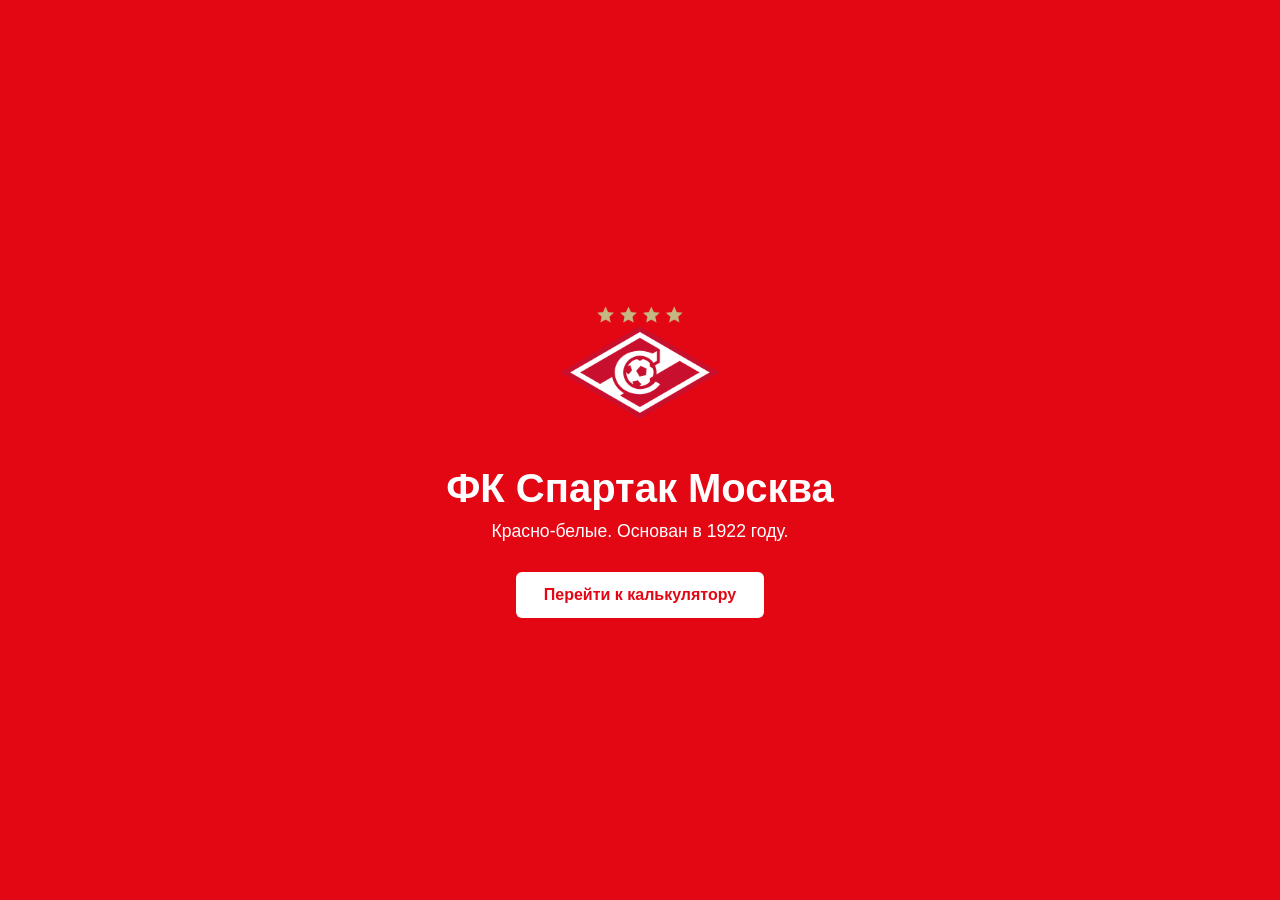
<file: index.html>
<!DOCTYPE html>
<html lang="ru">

<head>
  <meta charset="UTF-8">
  <title>ФК Спартак Москва</title>
  <link rel="stylesheet" href="home.css">
</head>

<body>
  <div class="home">
    <img class="logo" src="spartak.png" alt="Эмблема Спартака">
    <h1>ФК Спартак Москва</h1>
    <p>Красно-белые. Основан в 1922 году.</p>
    <a class="go-btn" href="calculator.html">Перейти к калькулятору</a>
  </div>
</body>

</html>
</file>
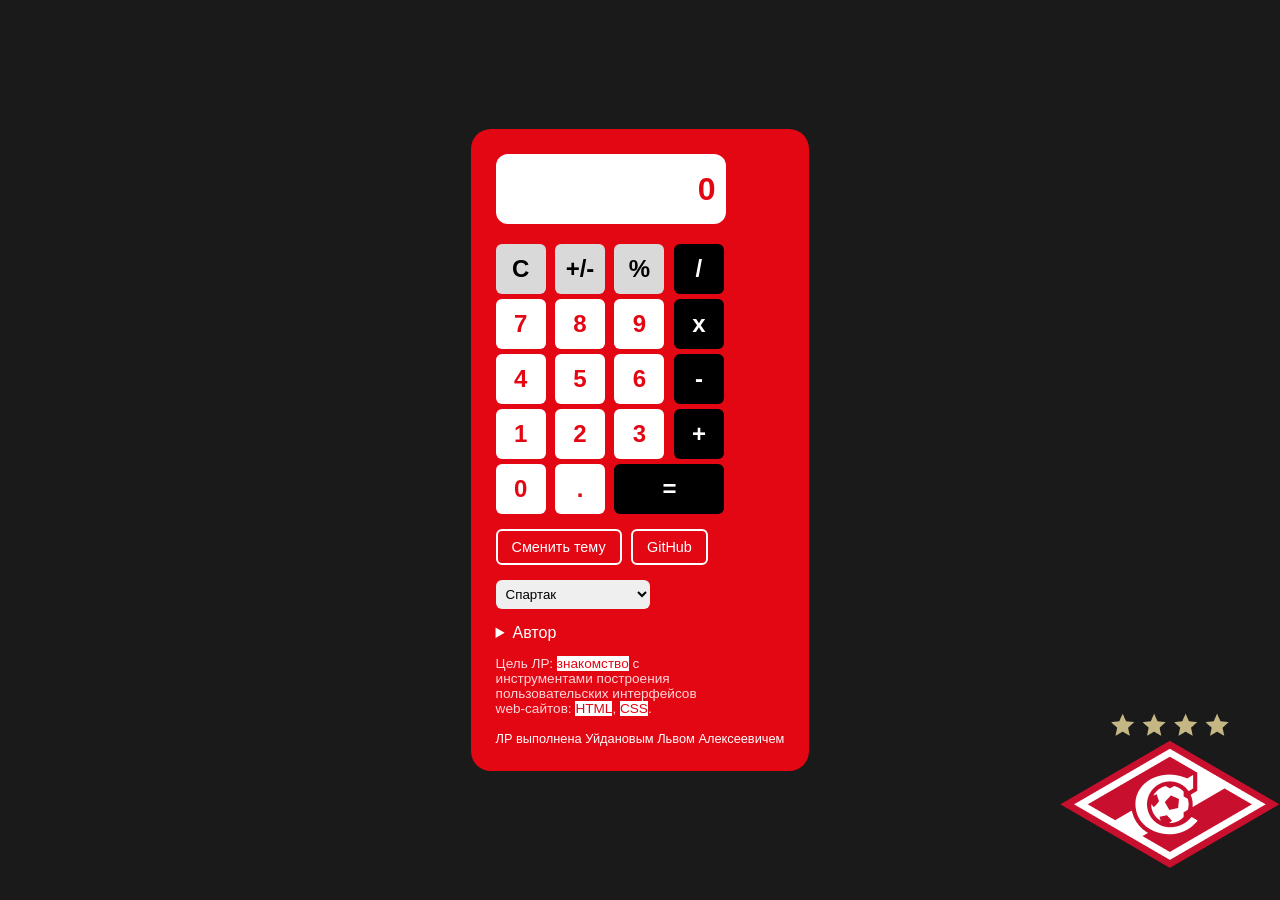
<file: calculator.html>
<!DOCTYPE html>
<html lang="ru">

<head>
  <meta charset="UTF-8">
  <title>Калькулятор</title>
  <link rel="stylesheet" href="style.css">
  <script type="text/javascript" src="script.js"></script>
</head>

<body>
  <div class="calculator">

    <div id="result" class="result">
      0
    </div>

    <div>
      <div>
        <button id="btn_op_clear" class="my-btn secondary">C</button>
        <button id="btn_op_sign" class="my-btn secondary">+/-</button>
        <button id="btn_op_percent" class="my-btn secondary">%</button>
        <button id="btn_op_div" class="my-btn primary">/</button>
      </div>

      <div>
        <button id="btn_digit_7" class="my-btn">7</button>
        <button id="btn_digit_8" class="my-btn">8</button>
        <button id="btn_digit_9" class="my-btn">9</button>
        <button id="btn_op_mult" class="my-btn primary">x</button>
      </div>

      <div>
        <button id="btn_digit_4" class="my-btn">4</button>
        <button id="btn_digit_5" class="my-btn">5</button>
        <button id="btn_digit_6" class="my-btn">6</button>
        <button id="btn_op_minus" class="my-btn primary">-</button>
      </div>

      <div>
        <button id="btn_digit_1" class="my-btn">1</button>
        <button id="btn_digit_2" class="my-btn">2</button>
        <button id="btn_digit_3" class="my-btn">3</button>
        <button id="btn_op_plus" class="my-btn primary">+</button>
      </div>

      <div>
        <button id="btn_digit_0" class="my-btn">0</button>
        <button id="btn_digit_dot" class="my-btn">.</button>
        <button id="btn_op_equal" class="my-btn primary execute">=</button>
      </div>
    </div>

    <button class="theme-btn" onclick="document.body.classList.toggle('light')">Сменить тему</button>

    <a class="github-btn" href="https://github.com/LevUidanov" target="_blank">GitHub</a>

    <select class="select">
      <option>Спартак</option>
      <option>Спартак Москва</option>
      <option>ФК Спартак Москва</option>
    </select>

    <details class="details">
      <summary>Автор</summary>
      <p>ФИО: Уйданов Лев Алексеевич</p>
      <p>Группа: ИБМ3-54Б</p>
    </details>

    <p class="goal">
      Цель ЛР: <mark>знакомство</mark> с инструментами построения пользовательских интерфейсов web-сайтов: <mark>HTML</mark>, <mark>CSS</mark>.
    </p>

    <p class="footer">ЛР выполнена Уйдановым Львом Алексеевичем</p>

  </div>
</body>

</html>
</file>
<file: home.css>
body {
  margin: 0;
  min-height: 100vh;
  background-color: #E30613;
  font-family: Verdana, Geneva, sans-serif;
  display: flex;
  justify-content: center;
  align-items: center;
}

.home {
  text-align: center;
  color: #ffffff;
}

.logo {
  width: 160px;
}

h1 {
  margin: 20px 0 10px 0;
  font-size: 2.5rem;
}

p {
  margin: 0 0 30px 0;
  font-size: 1.1rem;
}

.go-btn {
  display: inline-block;
  padding: 14px 28px;
  border-radius: 6px;
  background: #ffffff;
  color: #E30613;
  font-weight: bold;
  text-decoration: none;
}

.go-btn:hover {
  background: #000000;
  color: #ffffff;
}
</file>
<file: style.css>
body {
  margin: 0;
  min-height: 100vh;
  background-color: #1a1a1a;
  background-image: url("spartak.png");
  background-repeat: no-repeat;
  background-position: right bottom;
  background-size: 220px;
  font-family: Verdana, Geneva, sans-serif;
  display: flex;
  justify-content: center;
  align-items: center;
}

body.light {
  background-color: #ffffff;
}

.calculator {
  background: #E30613;
  padding: 25px;
  border-radius: 20px;
  color: #ffffff;
}

.my-btn {
  margin-right: 5px;
  margin-top: 5px;
  width: 50px;
  height: 50px;
  border-radius: 6px;
  border: none;
  background: #ffffff;
  color: #E30613;
  font-size: 1.5rem;
  font-weight: bold;
  font-family: Verdana, Geneva, sans-serif;
  cursor: pointer;
  user-select: none;
  vertical-align: top;
  padding: 0;
}

.my-btn:hover {
  background: #ffd6d9;
}

.my-btn:active {
  filter: brightness(90%);
}

.my-btn.primary {
  background: #000000;
  color: #ffffff;
}

.my-btn.secondary {
  background: #d9d9d9;
  color: #000000;
}

.my-btn.execute {
  width: 110px;
}

.result {
  width: 220px;
  height: 70px;
  line-height: 70px;
  margin-bottom: 15px;
  padding-right: 10px;
  border-radius: 12px;
  background: #ffffff;
  text-align: right;
  color: #E30613;
  font-size: 2rem;
  font-weight: bold;
  font-family: Verdana, Geneva, sans-serif;
}

.theme-btn,
.github-btn {
  display: inline-block;
  margin-top: 15px;
  margin-right: 5px;
  padding: 8px 14px;
  border: 2px solid #ffffff;
  border-radius: 6px;
  background: transparent;
  color: #ffffff;
  font-size: 0.9rem;
  text-decoration: none;
  cursor: pointer;
}

.theme-btn:hover,
.github-btn:hover {
  background: #ffffff;
  color: #E30613;
}

.select {
  display: block;
  margin-top: 15px;
  padding: 6px;
  border-radius: 6px;
  border: none;
  font-family: Verdana, Geneva, sans-serif;
}

.details {
  margin-top: 15px;
}

.details p {
  margin: 5px 0;
  font-weight: 300;
}

.goal {
  width: 230px;
  font-size: 0.85rem;
  font-weight: 300;
  color: #ffd6d9;
}

mark {
  background: #ffffff;
  color: #E30613;
}

.footer {
  margin: 15px 0 0 0;
  font-size: 0.8rem;
  font-weight: 300;
  color: #ffffff;
}
</file>
